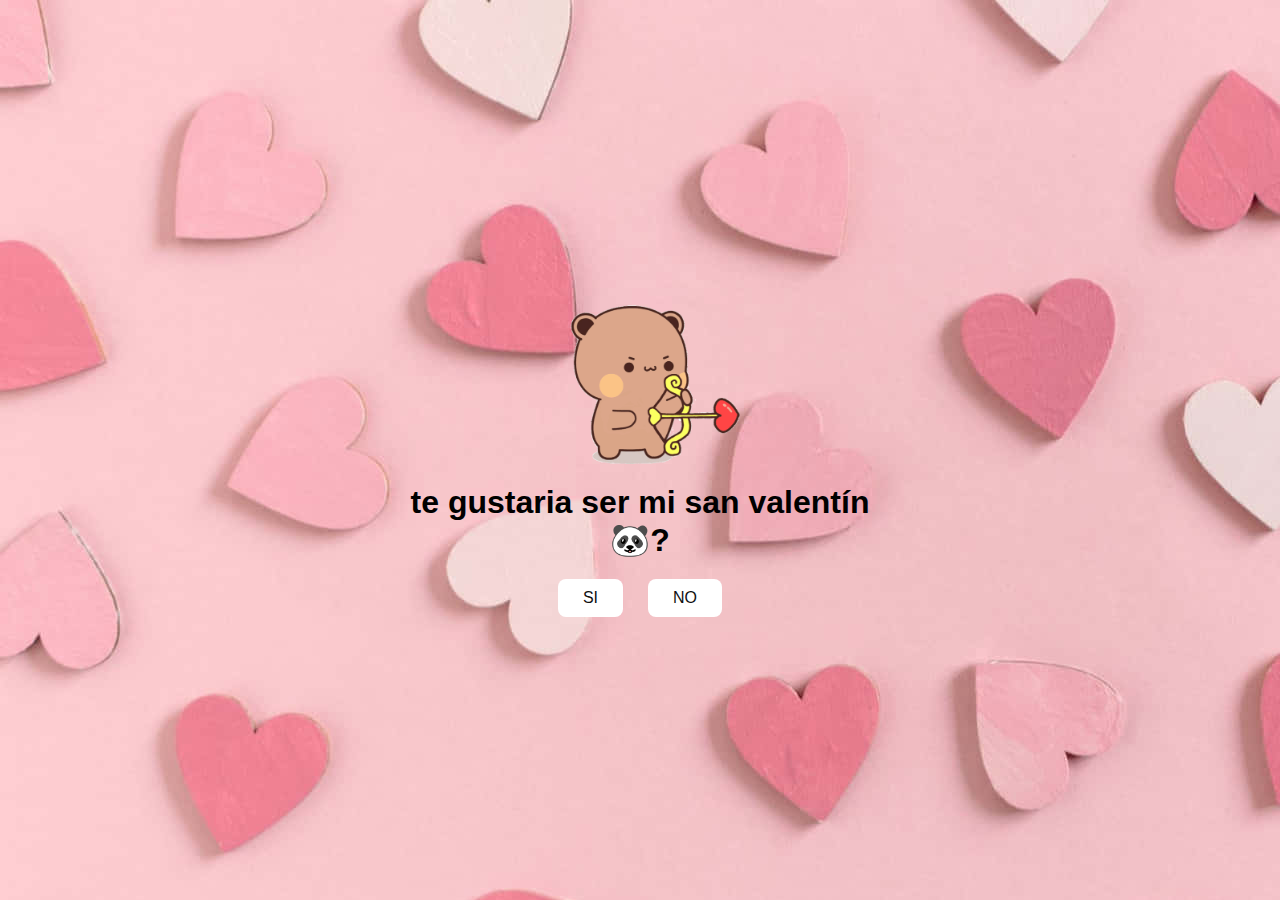
<file: index.html>
<!DOCTYPE html>
<html lang="en">
<head>
	<meta charset="utf-8">
	<meta name="viewport" content="width=device-width, initial-scale=1">
	<link rel="stylesheet" href="style.css" type="text/css">
	<title></title>
</head>
<body>

	<div class="container">
        <img class="teinor" src="otroosito.gif" />
		<h1>te gustaria ser mi san valentín 🐼?</h1>
		<div class="btn">
			<a href="si.html">SI</a>	
			<a href="no1.html">NO</a>
		</div>
	</div>
	
	<script src="https://code.jquery.com/jquery-3.2.1.slim.min.js"></script>
      
</body>
</html>
</file>
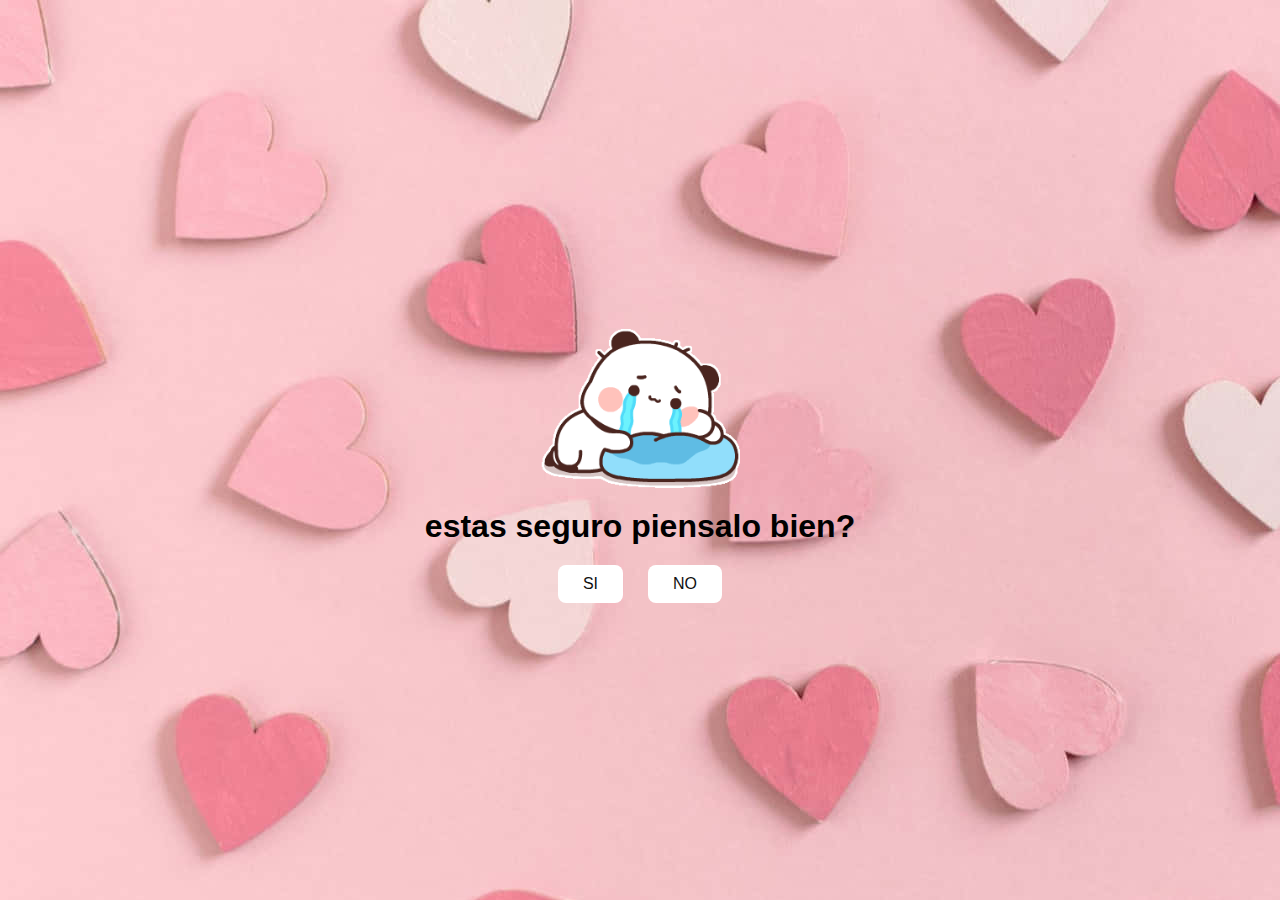
<file: no1.html>
<!DOCTYPE html>
<html lang="en">
<head>
	<meta charset="utf-8">
	<meta name="viewport" content="width=device-width, initial-scale=1">
	<link rel="stylesheet" href="style.css" type="text/css">
	<title>no</title>
</head>
<body>

	<div class="container">
	    <img class="teinor" src="pandasad.gif" />
	    <h1>estas seguro piensalo bien?</h1>
	    <div class="btn">
		    <a href="si.html">SI</a>	
		    <a href="no2.html">NO</a>
	    </div>
	</div>
		
	<script src="https://code.jquery.com/jquery-3.2.1.slim.min.js"></script>
</body>
</html>
</file>
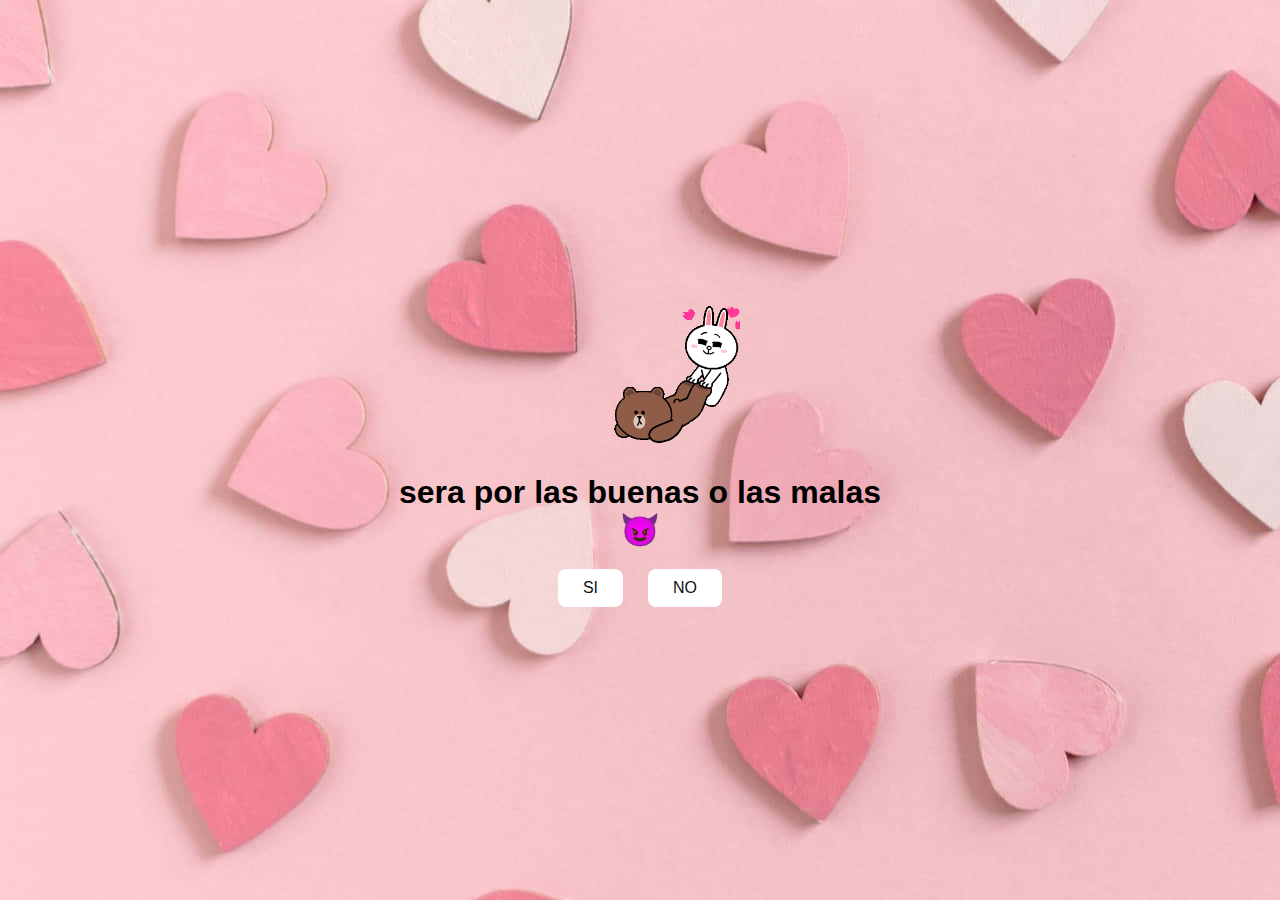
<file: no2.html>
<!DOCTYPE html>
<html lang="en">
<head>
	<meta charset="utf-8">
	<meta name="viewport" content="width=device-width, initial-scale=1">
	<link rel="stylesheet" href="style.css" type="text/css">
	<title>Seras mio...</title>
</head>
<body>

	<div class="container">
	    <img class="teinor" src="mio.gif" />
	    <h1>sera por las buenas o las malas😈</h1>
	    <div class="btn">
		    <a href="si.html">SI</a>	
		    <a href="#" id="random-btn">NO</a>
		</div>
	    
	</div>
	<script src="https://code.jquery.com/jquery-3.2.1.slim.min.js"></script>
	<script type="text/javascript" src="script.js"></script>

</body>
</html>
</file>
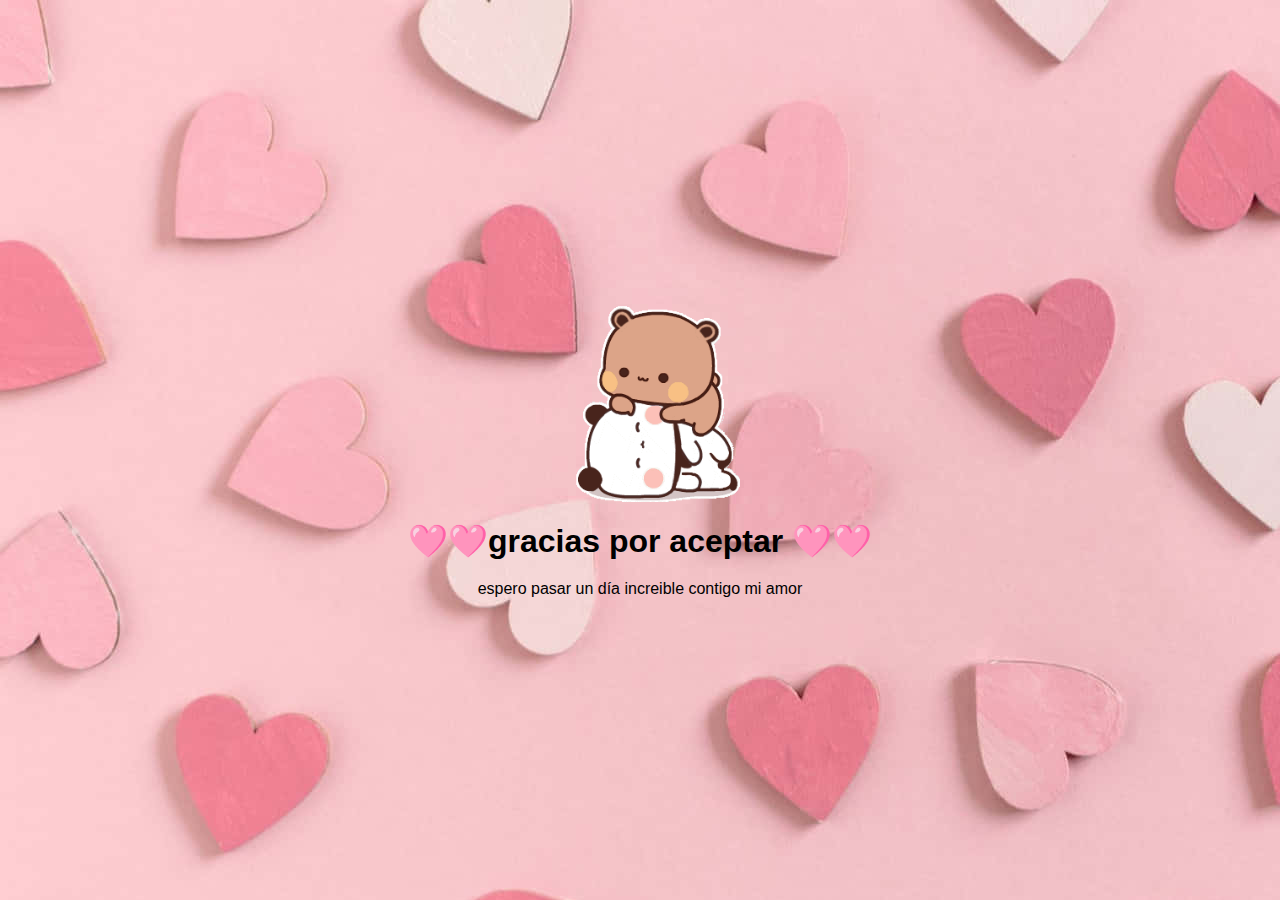
<file: si.html>
<!DOCTYPE html>
<html>
<head>
	<meta charset="utf-8">
	<meta name="viewport" content="width=device-width, initial-scale=1">
	<link rel="stylesheet" href="style.css" type="text/css">
	<title>si</title>
</head>
<body>

	<div class="container">
	    <img class="teinor" src="ositos.gif" />
	    <h1>🩷🩷gracias por aceptar 🩷🩷</h1>
	    <p>espero pasar un día increible contigo mi amor</p>
	</div>
		

</body>
</html>
</file>
<file: style.css>
*{
	margin: 0;
	padding: 0;
	box-sizing: border-box;
	font-family: sans-serif;
}

body {
	position: relative;
	width: 100%;
	min-height: 100vh;
	display: flex;
	justify-content: center;
	align-items: center;
	background-image: url("fondo-corazon.jpg");
	background-repeat: no-repeat;
}

.teinor{
	display: flex;
	max-width: 200px;
}

.container{
	display: flex;
	flex-direction: column;
	text-align: center;
	align-items: center;
	gap: 20px;
	max-width: 500px;
	margin: 20px;
}

.container .btn{
	display: flex;
	gap: 25px;
}

.btn a{
	text-decoration: none;
	color: #111;
	background: #fff;
	padding: 10px 25px;
	border-radius: 8px;
	box-shadow: 0.5rem 1rem 3rem hsl(0,0,0,0.3);
}
</file>
